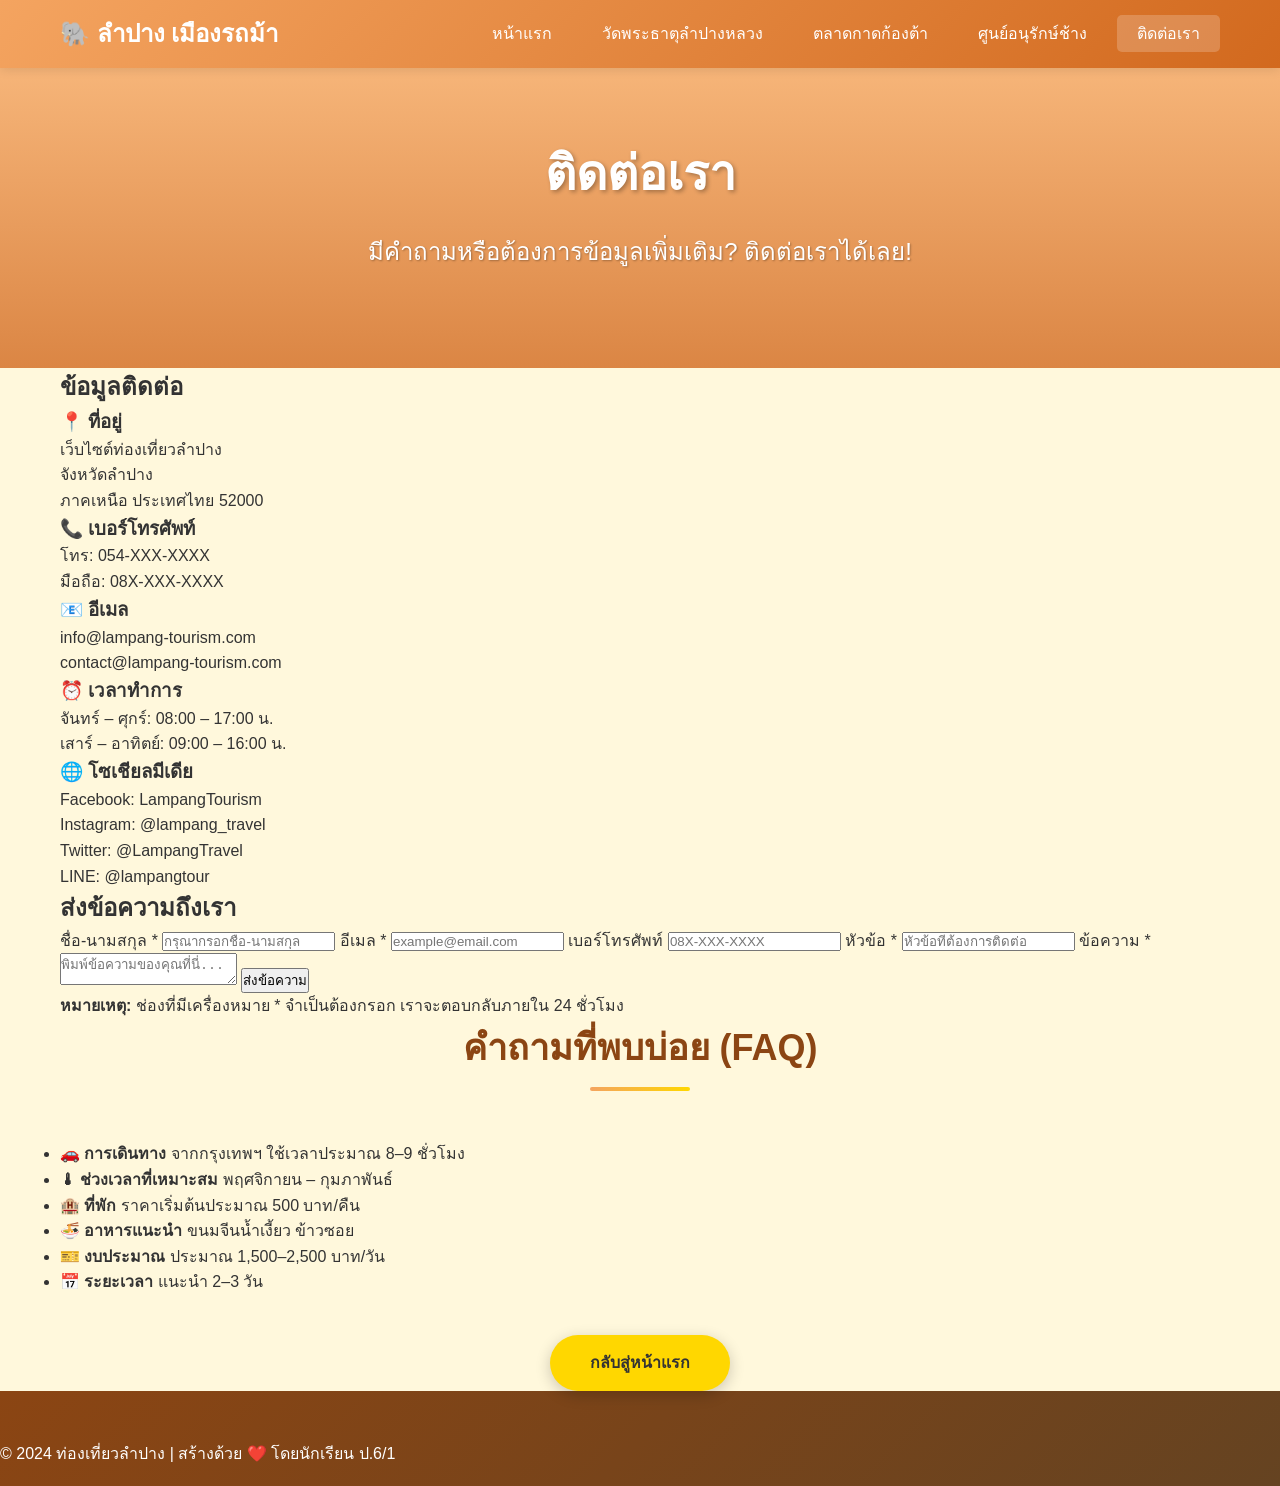
<file: contact.html>
<!DOCTYPE html>
<html lang="th">
<head>
    <meta charset="UTF-8">
    <meta name="viewport" content="width=device-width, initial-scale=1.0">
    <title>ติดต่อเรา - ท่องเที่ยวลำปาง</title>
    <link rel="stylesheet" href="styles.css">
</head>

<body>

<!-- Header -->
<header>
    <div class="container">
        <div class="logo">
            <h1>🐘 ลำปาง เมืองรถม้า</h1>
        </div>
        <nav>
            <ul>
                <li><a href="index.html">หน้าแรก</a></li>
                <li><a href="wat-phra-that.html">วัดพระธาตุลำปางหลวง</a></li>
                <li><a href="kad-kong-ta.html">ตลาดกาดก้องต้า</a></li>
                <li><a href="elephant-center.html">ศูนย์อนุรักษ์ช้าง</a></li>
                <li><a href="contact.html" class="active">ติดต่อเรา</a></li>
            </ul>
        </nav>
    </div>
</header>

<!-- Hero -->
<section class="hero" style="
    height:300px;
    background-image: linear-gradient(
        rgba(244,164,96,0.8),
        rgba(210,105,30,0.8)
    ),
    url('https://images.unsplash.com/photo-1423666639041-f56000c27a9a?w=1600&h=400&fit=crop');
">
    <div class="hero-content">
        <h2>ติดต่อเรา</h2>
        <p>มีคำถามหรือต้องการข้อมูลเพิ่มเติม? ติดต่อเราได้เลย!</p>
    </div>
</section>

<!-- Contact -->
<section class="contact-section">
    <div class="container">
        <div class="contact-container">

            <!-- Contact Info -->
            <div class="contact-info">
                <h2>ข้อมูลติดต่อ</h2>

                <h3>📍 ที่อยู่</h3>
                <p>
                    เว็บไซต์ท่องเที่ยวลำปาง<br>
                    จังหวัดลำปาง<br>
                    ภาคเหนือ ประเทศไทย 52000
                </p>

                <h3>📞 เบอร์โทรศัพท์</h3>
                <p>
                    โทร: 054-XXX-XXXX<br>
                    มือถือ: 08X-XXX-XXXX
                </p>

                <h3>📧 อีเมล</h3>
                <p>
                    info@lampang-tourism.com<br>
                    contact@lampang-tourism.com
                </p>

                <h3>⏰ เวลาทำการ</h3>
                <p>
                    จันทร์ – ศุกร์: 08:00 – 17:00 น.<br>
                    เสาร์ – อาทิตย์: 09:00 – 16:00 น.
                </p>

                <h3>🌐 โซเชียลมีเดีย</h3>
                <p>
                    Facebook: LampangTourism<br>
                    Instagram: @lampang_travel<br>
                    Twitter: @LampangTravel<br>
                    LINE: @lampangtour
                </p>
            </div>

            <!-- Contact Form -->
            <div class="contact-form">
                <h2>ส่งข้อความถึงเรา</h2>
                <form>
                    <label>ชื่อ-นามสกุล *</label>
                    <input type="text" required placeholder="กรุณากรอกชื่อ-นามสกุล">

                    <label>อีเมล *</label>
                    <input type="email" required placeholder="example@email.com">

                    <label>เบอร์โทรศัพท์</label>
                    <input type="tel" placeholder="08X-XXX-XXXX">

                    <label>หัวข้อ *</label>
                    <input type="text" required placeholder="หัวข้อที่ต้องการติดต่อ">

                    <label>ข้อความ *</label>
                    <textarea required placeholder="พิมพ์ข้อความของคุณที่นี่..."></textarea>

                    <button type="submit">ส่งข้อความ</button>
                </form>

                <p class="note">
                    <strong>หมายเหตุ:</strong> ช่องที่มีเครื่องหมาย * จำเป็นต้องกรอก
                    เราจะตอบกลับภายใน 24 ชั่วโมง
                </p>
            </div>
        </div>

        <!-- FAQ -->
        <h2 class="section-title">คำถามที่พบบ่อย (FAQ)</h2>

        <ul class="faq">
            <li><strong>🚗 การเดินทาง</strong> จากกรุงเทพฯ ใช้เวลาประมาณ 8–9 ชั่วโมง</li>
            <li><strong>🌡 ช่วงเวลาที่เหมาะสม</strong> พฤศจิกายน – กุมภาพันธ์</li>
            <li><strong>🏨 ที่พัก</strong> ราคาเริ่มต้นประมาณ 500 บาท/คืน</li>
            <li><strong>🍜 อาหารแนะนำ</strong> ขนมจีนน้ำเงี้ยว ข้าวซอย</li>
            <li><strong>🎫 งบประมาณ</strong> ประมาณ 1,500–2,500 บาท/วัน</li>
            <li><strong>📅 ระยะเวลา</strong> แนะนำ 2–3 วัน</li>
        </ul>

        <div style="text-align:center; margin-top:40px;">
            <a href="index.html" class="btn">กลับสู่หน้าแรก</a>
        </div>
    </div>
</section>

<!-- Footer -->
<footer>
    <p>&copy; 2024 ท่องเที่ยวลำปาง | สร้างด้วย ❤️ โดยนักเรียน ป.6/1</p>
</footer>

</body>
</html>
</file>
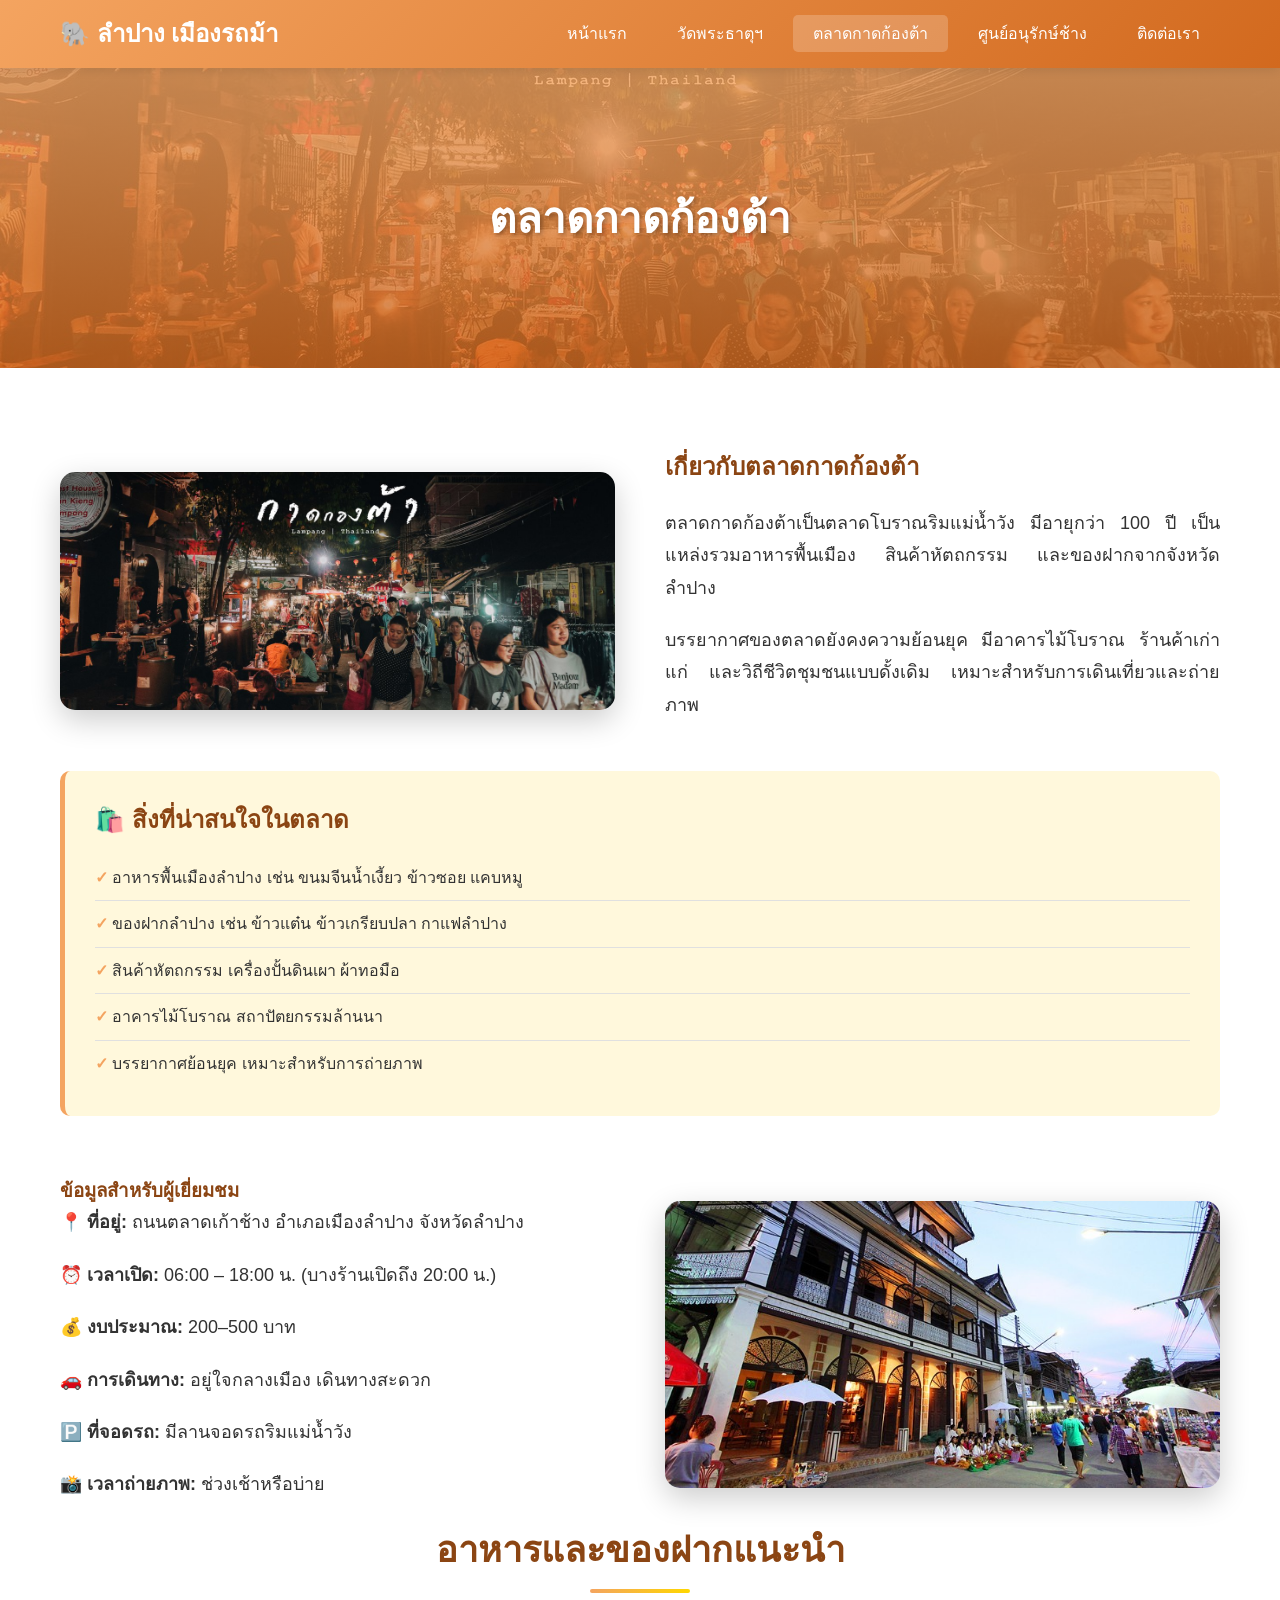
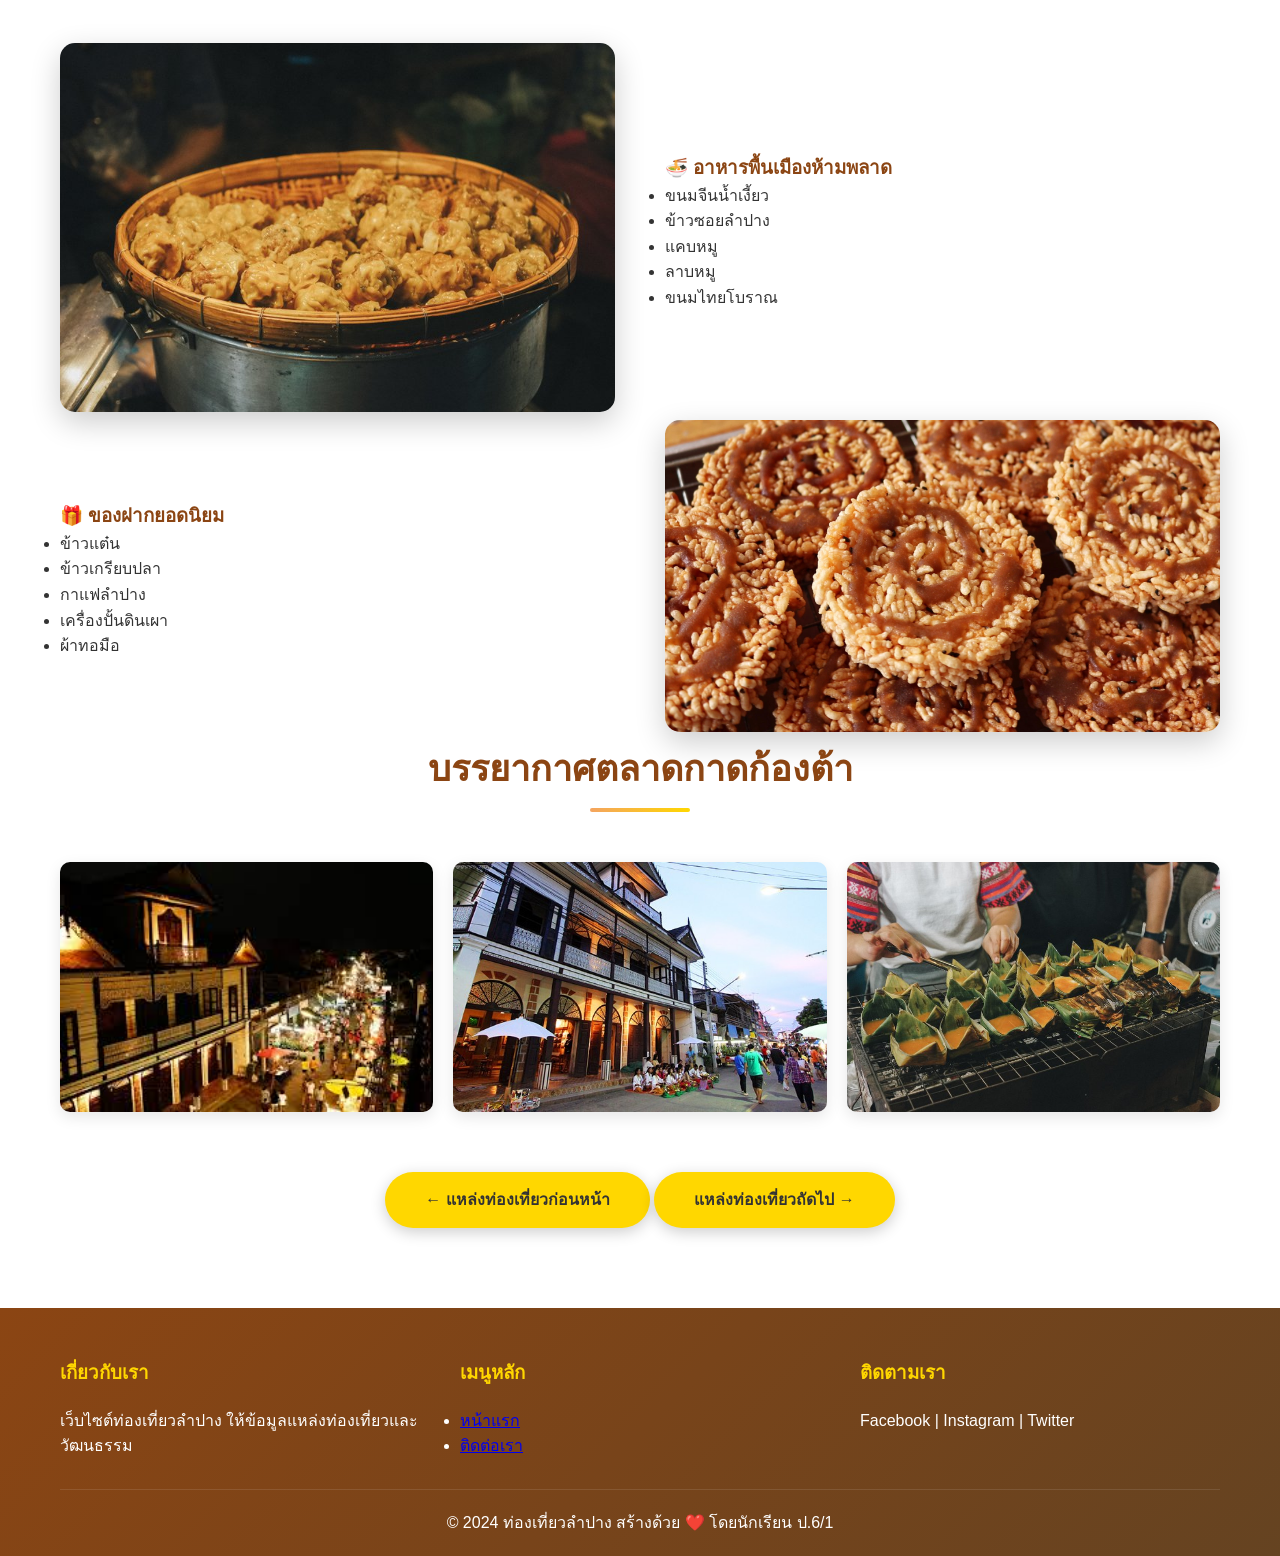
<file: kad-kong-ta.html>
<!DOCTYPE html>
<html lang="th">
<head>
    <meta charset="UTF-8">
    <meta name="viewport" content="width=device-width, initial-scale=1.0">
    <title>ตลาดกาดก้องต้า - ท่องเที่ยวลำปาง</title>
    <link rel="stylesheet" href="styles.css">
</head>
<body>

<!-- Header และ Navigation -->
<header>
    <div class="container">
        <div class="logo">
            <h1>🐘 ลำปาง เมืองรถม้า</h1>
        </div>
        <nav>
            <ul>
                <li><a href="index.html">หน้าแรก</a></li>
                <li><a href="wat-phra-that.html">วัดพระธาตุฯ</a></li>
                <li><a href="kad-kong-ta.html" class="active">ตลาดกาดก้องต้า</a></li>
                <li><a href="elephant-center.html">ศูนย์อนุรักษ์ช้าง</a></li>
                <li><a href="contact.html">ติดต่อเรา</a></li>
            </ul>
        </nav>
    </div>
</header>

<!-- Detail Hero Section -->
<section class="detail-hero" style="background-image: linear-gradient(rgba(244,164,96,0.8), rgba(210,105,30,0.8)), url('images/coverkongtamarket.jpg');">
    <h2>ตลาดกาดก้องต้า</h2>
</section>

<!-- Detail Content -->
<section class="detail-content">
    <div class="container">

        <div class="content-wrapper">
            <div class="content-image">
                <img src="images/coverkongtamarket.jpg" alt="ตลาดกาดก้องต้า">
            </div>
            <div class="content-text">
                <h2 style="color:#8B4513; margin-bottom:20px;">
                    เกี่ยวกับตลาดกาดก้องต้า
                </h2>
                <p>
                    ตลาดกาดก้องต้าเป็นตลาดโบราณริมแม่น้ำวัง 
                    มีอายุกว่า 100 ปี เป็นแหล่งรวมอาหารพื้นเมือง 
                    สินค้าหัตถกรรม และของฝากจากจังหวัดลำปาง
                </p>
                <p>
                    บรรยากาศของตลาดยังคงความย้อนยุค 
                    มีอาคารไม้โบราณ ร้านค้าเก่าแก่ 
                    และวิถีชีวิตชุมชนแบบดั้งเดิม 
                    เหมาะสำหรับการเดินเที่ยวและถ่ายภาพ
                </p>
            </div>
        </div>

        <!-- ไฮไลท์ -->
        <div class="info-box">
            <h3>🛍️ สิ่งที่น่าสนใจในตลาด</h3>
            <ul>
                <li>อาหารพื้นเมืองลำปาง เช่น ขนมจีนน้ำเงี้ยว ข้าวซอย แคบหมู</li>
                <li>ของฝากลำปาง เช่น ข้าวแต๋น ข้าวเกรียบปลา กาแฟลำปาง</li>
                <li>สินค้าหัตถกรรม เครื่องปั้นดินเผา ผ้าทอมือ</li>
                <li>อาคารไม้โบราณ สถาปัตยกรรมล้านนา</li>
                <li>บรรยากาศย้อนยุค เหมาะสำหรับการถ่ายภาพ</li>
            </ul>
        </div>

        <!-- ข้อมูลผู้เยี่ยมชม -->
        <div class="content-wrapper" style="margin-top:60px;">
            <div class="content-text">
                <h3 style="color:#8B4513;">ข้อมูลสำหรับผู้เยี่ยมชม</h3>
                <p><strong>📍 ที่อยู่:</strong> ถนนตลาดเก้าช้าง อำเภอเมืองลำปาง จังหวัดลำปาง</p>
                <p><strong>⏰ เวลาเปิด:</strong> 06:00 – 18:00 น. (บางร้านเปิดถึง 20:00 น.)</p>
                <p><strong>💰 งบประมาณ:</strong> 200–500 บาท</p>
                <p><strong>🚗 การเดินทาง:</strong> อยู่ใจกลางเมือง เดินทางสะดวก</p>
                <p><strong>🅿️ ที่จอดรถ:</strong> มีลานจอดรถริมแม่น้ำวัง</p>
                <p><strong>📸 เวลาถ่ายภาพ:</strong> ช่วงเช้าหรือบ่าย</p>
            </div>
            <div class="content-image">
                <img src="images/kongtamarket1.jpg" alt="บรรยากาศตลาด">
            </div>
        </div>

        <!-- อาหารและของฝาก -->
        <h2 class="section-title">อาหารและของฝากแนะนำ</h2>

        <div class="content-wrapper">
            <div class="content-image">
                <img src="images/kongtamarket6.jpg" alt="อาหารพื้นเมือง">
            </div>
            <div class="content-text">
                <h3 style="color:#8B4513;">🍜 อาหารพื้นเมืองห้ามพลาด</h3>
                <ul>
                    <li>ขนมจีนน้ำเงี้ยว</li>
                    <li>ข้าวซอยลำปาง</li>
                    <li>แคบหมู</li>
                    <li>ลาบหมู</li>
                    <li>ขนมไทยโบราณ</li>
                </ul>
            </div>
        </div>

        <div class="content-wrapper">
            <div class="content-text">
                <h3 style="color:#8B4513;">🎁 ของฝากยอดนิยม</h3>
                <ul>
                    <li>ข้าวแต๋น</li>
                    <li>ข้าวเกรียบปลา</li>
                    <li>กาแฟลำปาง</li>
                    <li>เครื่องปั้นดินเผา</li>
                    <li>ผ้าทอมือ</li>
                </ul>
            </div>
            <div class="content-image">
                <img src="images/kong0.jpg" alt="ของฝาก">
            </div>
        </div>

        <!-- แกลเลอรี่ -->
        <h2 class="section-title">บรรยากาศตลาดกาดก้องต้า</h2>
        <div class="gallery">
            <img src="images/kongtamarket3.jpg" alt="ตลาด 1">
            <img src="images/kongtamarket1.jpg" alt="ตลาด 2">
            <img src="images/kongtamarket7.jpg" alt="อาหาร">
        </div>

        <!-- ปุ่มนำทาง -->
        <div style="margin-top:60px; text-align:center;">
            <a href="wat-phra-that.html" class="btn">← แหล่งท่องเที่ยวก่อนหน้า</a>
            <a href="elephant-center.html" class="btn">แหล่งท่องเที่ยวถัดไป →</a>
        </div>

    </div>
</section>

<!-- Footer -->
<footer>
    <div class="container">
        <div class="footer-content">
            <div class="footer-section">
                <h3>เกี่ยวกับเรา</h3>
                <p>เว็บไซต์ท่องเที่ยวลำปาง ให้ข้อมูลแหล่งท่องเที่ยวและวัฒนธรรม</p>
            </div>
            <div class="footer-section">
                <h3>เมนูหลัก</h3>
                <ul>
                    <li><a href="index.html">หน้าแรก</a></li>
                    <li><a href="contact.html">ติดต่อเรา</a></li>
                </ul>
            </div>
            <div class="footer-section">
                <h3>ติดตามเรา</h3>
                <p>Facebook | Instagram | Twitter</p>
            </div>
        </div>
        <div class="footer-bottom">
            <p>&copy; 2024 ท่องเที่ยวลำปาง สร้างด้วย ❤️ โดยนักเรียน ป.6/1</p>
        </div>
    </div>
</footer>

</body>
</html>
</file>
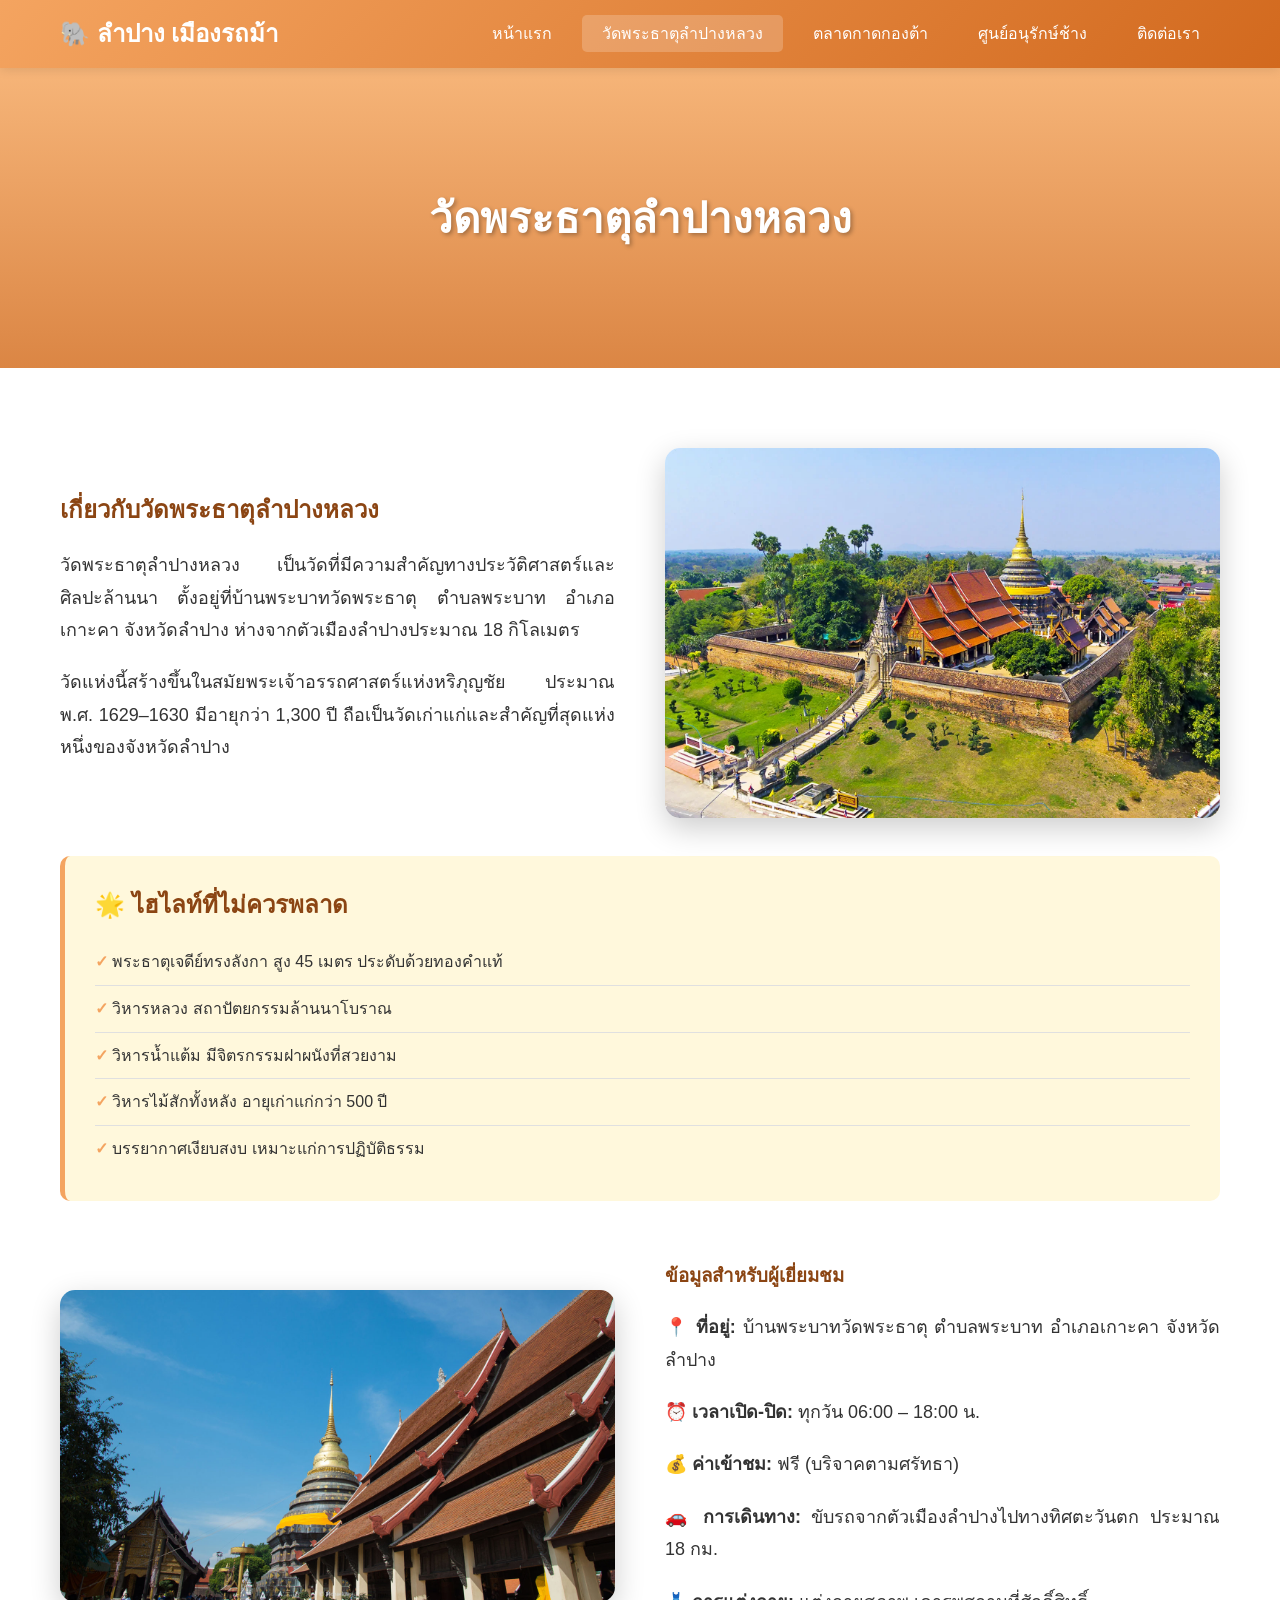
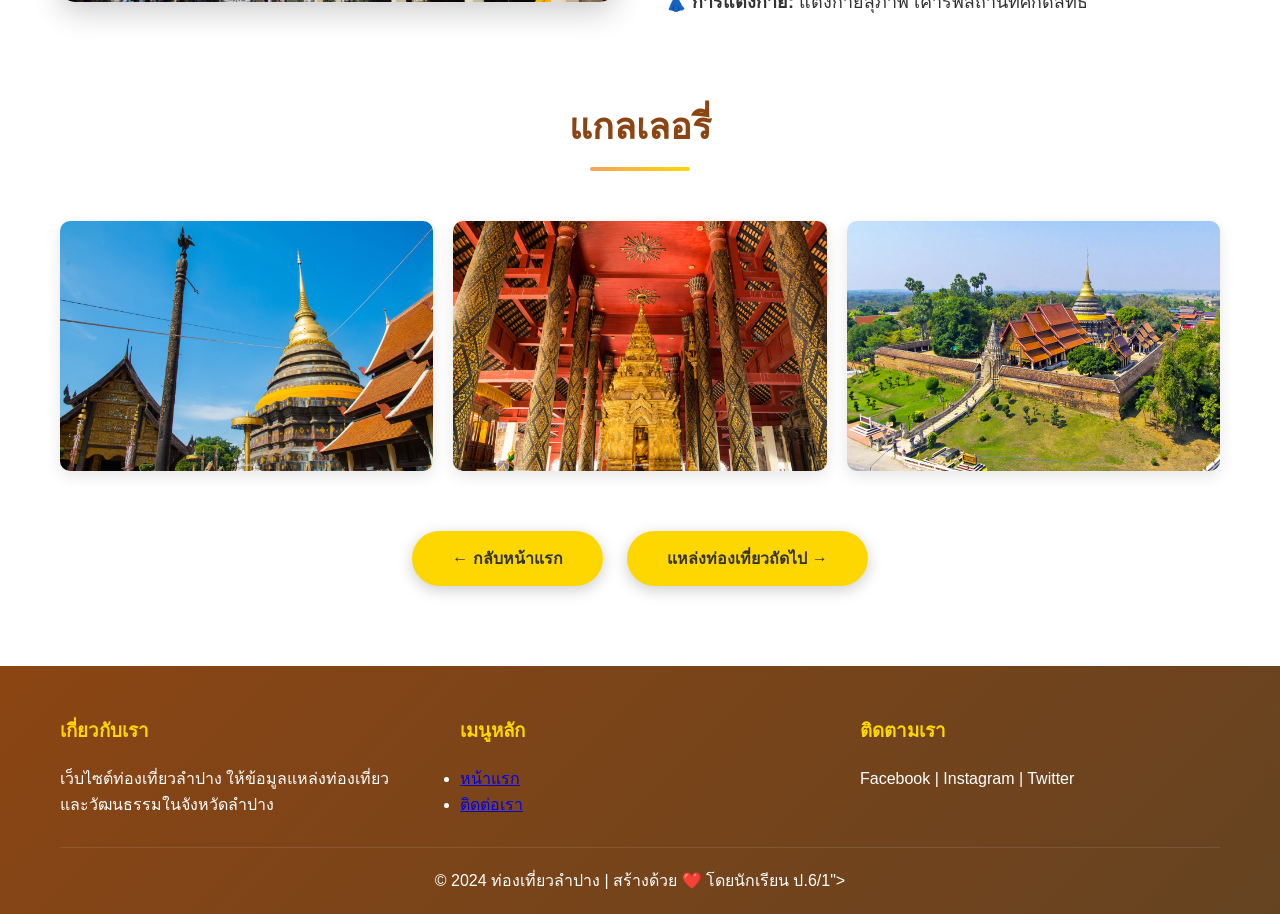
<file: wat-phra-that.html>
<!DOCTYPE html>
<html lang="th">
<head>
    <meta charset="UTF-8">
    <meta name="viewport" content="width=device-width, initial-scale=1.0">
    <title>วัดพระธาตุลำปางหลวง - ท่องเที่ยวลำปาง</title>
    <link rel="stylesheet" href="styles.css">
</head>
<body>

<!-- Header และ Navigation -->
<header>
    <div class="container">
        <div class="logo">
            <h1>🐘 ลำปาง เมืองรถม้า</h1>
        </div>
        <nav>
            <ul>
                <li><a href="index.html">หน้าแรก</a></li>
                <li><a href="wat-phra-that.html" class="active">วัดพระธาตุลำปางหลวง</a></li>
                <li><a href="kad-kong-ta.html">ตลาดกาดกองต้า</a></li>
                <li><a href="elephant-center.html">ศูนย์อนุรักษ์ช้าง</a></li>
                <li><a href="contact.html">ติดต่อเรา</a></li>
            </ul>
        </nav>
    </div>
</header>

<!-- Detail Hero Section -->
<section class="detail-hero" style="background-image: linear-gradient(rgba(244,164,96,0.8), rgba(210,105,30,0.8)), url('https://images.unsplash.com/photo-1551882547-ff40c63fe5fa?w=1600&h=400&fit=crop');">
    <h2>วัดพระธาตุลำปางหลวง</h2>
</section>

<!-- Detail Content -->
<section class="detail-content">
    <div class="container">

        <!-- เนื้อหาหลัก -->
        <div class="content-wrapper">
            <div class="content-text">
                <h2 style="color:#8B4513; margin-bottom:20px;">
                    เกี่ยวกับวัดพระธาตุลำปางหลวง
                </h2>
                <p>
                    วัดพระธาตุลำปางหลวง เป็นวัดที่มีความสำคัญทางประวัติศาสตร์และศิลปะล้านนา
                    ตั้งอยู่ที่บ้านพระบาทวัดพระธาตุ ตำบลพระบาท อำเภอเกาะคา จังหวัดลำปาง
                    ห่างจากตัวเมืองลำปางประมาณ 18 กิโลเมตร
                </p>
                <p>
                    วัดแห่งนี้สร้างขึ้นในสมัยพระเจ้าอรรถศาสตร์แห่งหริภุญชัย
                    ประมาณ พ.ศ. 1629–1630 มีอายุกว่า 1,300 ปี
                    ถือเป็นวัดเก่าแก่และสำคัญที่สุดแห่งหนึ่งของจังหวัดลำปาง
                </p>
            </div>
            <div class="content-image">
                <img src="images/Wat-Phra-That-Lampang-Luang_27_05_2023.webp" alt="วัดพระธาตุลำปางหลวง">
            </div>
        </div>

        <!-- ไฮไลท์ -->
        <div class="info-box">
            <h3>🌟 ไฮไลท์ที่ไม่ควรพลาด</h3>
            <ul>
                <li>พระธาตุเจดีย์ทรงลังกา สูง 45 เมตร ประดับด้วยทองคำแท้</li>
                <li>วิหารหลวง สถาปัตยกรรมล้านนาโบราณ</li>
                <li>วิหารน้ำแต้ม มีจิตรกรรมฝาผนังที่สวยงาม</li>
                <li>วิหารไม้สักทั้งหลัง อายุเก่าแก่กว่า 500 ปี</li>
                <li>บรรยากาศเงียบสงบ เหมาะแก่การปฏิบัติธรรม</li>
            </ul>
        </div>

        <!-- ข้อมูลผู้เยี่ยมชม -->
        <div class="content-wrapper" style="margin-top:60px;">
            <div class="content-image">
                <img src="images/Watphrathatlampangluang3.jpg" alt="พระธาตุเจดีย์">
            </div>
            <div class="content-text">
                <h3 style="color:#8B4513; margin-bottom:20px;">ข้อมูลสำหรับผู้เยี่ยมชม</h3>
                <p><strong>📍 ที่อยู่:</strong> บ้านพระบาทวัดพระธาตุ ตำบลพระบาท อำเภอเกาะคา จังหวัดลำปาง</p>
                <p><strong>⏰ เวลาเปิด-ปิด:</strong> ทุกวัน 06:00 – 18:00 น.</p>
                <p><strong>💰 ค่าเข้าชม:</strong> ฟรี (บริจาคตามศรัทธา)</p>
                <p><strong>🚗 การเดินทาง:</strong> ขับรถจากตัวเมืองลำปางไปทางทิศตะวันตก ประมาณ 18 กม.</p>
                <p><strong>👗 การแต่งกาย:</strong> แต่งกายสุภาพ เคารพสถานที่ศักดิ์สิทธิ์</p>
            </div>
        </div>

        <!-- แกลเลอรี่ -->
        <div style="margin-top:60px;">
            <h2 class="section-title">แกลเลอรี่</h2>
            <div class="gallery">
                <img src="images/Watphrathatlampangluang.jpg" alt="วัดพระธาตุลำปางหลวง 1">
                <img src="images/Watphrathatlampangluang2.jpg" alt="วัดพระธาตุลำปางหลวง 2">
                <img src="images/Wat-Phra-That-Lampang-Luang_27_05_2023.webp" alt="วัดพระธาตุลำปางหลวง 3">
            </div>
        </div>

        <!-- ปุ่มนำทาง -->
        <div style="margin-top:60px; text-align:center;">
            <a href="index.html" class="btn" style="margin-right:20px;">← กลับหน้าแรก</a>
            <a href="kad-kong-ta.html" class="btn">แหล่งท่องเที่ยวถัดไป →</a>
        </div>

    </div>
</section>

<!-- Footer -->
<footer>
    <div class="container">
        <div class="footer-content">
            <div class="footer-section">
                <h3>เกี่ยวกับเรา</h3>
                <p>
                    เว็บไซต์ท่องเที่ยวลำปาง ให้ข้อมูลแหล่งท่องเที่ยว
                    และวัฒนธรรมในจังหวัดลำปาง
                </p>
            </div>
            <div class="footer-section">
                <h3>เมนูหลัก</h3>
                <ul>
                    <li><a href="index.html">หน้าแรก</a></li>
                    <li><a href="contact.html">ติดต่อเรา</a></li>
                </ul>
            </div>
            <div class="footer-section">
                <h3>ติดตามเรา</h3>
                <p>Facebook | Instagram | Twitter</p>
            </div>
        </div>
        <div class="footer-bottom">
            <p>&copy; 2024 ท่องเที่ยวลำปาง | สร้างด้วย ❤️ โดยนักเรียน ป.6/1"></div></p>
        </div>
    </div>
</footer>

</body>
</html>
</file>
<file: styles.css>
/* ========== ตั้งค่าพื้นฐาน ========== */
* {
    margin: 0;
    padding: 0;
    box-sizing: border-box;
}

body {
    font-family: 'Segoe UI', Tahoma, Geneva, Verdana, sans-serif;
    line-height: 1.6;
    color: #333;
    background-color: #FFF8DC;
}

.container {
    max-width: 1200px;
    margin: 0 auto;
    padding: 0 20px;
}

/* ========== Header และ Navigation ========== */
header {
    background: linear-gradient(135deg, #F4A460 0%, #D2691E 100%);
    box-shadow: 0 2px 10px rgba(0,0,0,0.1);
    position: sticky;
    top: 0;
    z-index: 1000;
}

header .container {
    display: flex;
    justify-content: space-between;
    align-items: center;
    padding: 15px 20px;
}

.logo h1 {
    color: white;
    font-size: 24px;
    font-weight: bold;
}

nav ul {
    display: flex;
    list-style: none;
    gap: 10px;
}

nav ul li a {
    color: white;
    text-decoration: none;
    padding: 10px 20px;
    border-radius: 5px;
    transition: all 0.3s ease;
    font-weight: 500;
}

nav ul li a:hover,
nav ul li a.active {
    background-color: rgba(255,255,255,0.2);
    transform: translateY(-2px);
}

/* ========== Hero Section ========== */
.hero {
    background: linear-gradient(rgba(244,164,96,0.8), rgba(210,105,30,0.8)),
                url('images/lampang2.jpg') center/cover;
    height: 500px;
    display: flex;
    align-items: center;
    justify-content: center;
    text-align: center;
    color: white;
}

.hero-content h2 {
    font-size: 48px;
    margin-bottom: 20px;
    text-shadow: 2px 2px 4px rgba(0,0,0,0.3);
}

.hero-content p {
    font-size: 24px;
    margin-bottom: 30px;
    text-shadow: 1px 1px 2px rgba(0,0,0,0.3);
}

/* ========== ปุ่ม (Button) ========== */
.btn {
    display: inline-block;
    padding: 15px 40px;
    background-color: #FFD700;
    color: #333;
    text-decoration: none;
    border-radius: 50px;
    font-weight: bold;
    transition: all 0.3s ease;
    box-shadow: 0 4px 15px rgba(0,0,0,0.2);
}

.btn:hover {
    background-color: #FFA500;
    transform: translateY(-3px);
    box-shadow: 0 6px 20px rgba(0,0,0,0.3);
}

/* ========== หัวข้อแต่ละส่วน ========== */
.section-title {
    text-align: center;
    font-size: 36px;
    color: #8B4513;
    margin-bottom: 50px;
    position: relative;
    padding-bottom: 15px;
}

.section-title::after {
    content: '';
    position: absolute;
    bottom: 0;
    left: 50%;
    transform: translateX(-50%);
    width: 100px;
    height: 4px;
    background: linear-gradient(90deg, #F4A460, #FFD700);
    border-radius: 2px;
}

/* ========== Layout เนื้อหา ========== */
.content-wrapper {
    display: flex;
    align-items: center;
    gap: 50px;
}

.content-text {
    flex: 1;
}

.content-text p {
    font-size: 18px;
    margin-bottom: 20px;
    text-align: justify;
    line-height: 1.8;
}

.content-image {
    flex: 1;
}

.content-image img {
    width: 100%;
    border-radius: 15px;
    box-shadow: 0 10px 30px rgba(0,0,0,0.2);
    transition: transform 0.3s ease;
}

.content-image img:hover {
    transform: scale(1.05);
}

/* ========== Detail Page ========== */
.detail-hero {
    background: linear-gradient(rgba(244,164,96,0.8), rgba(210,105,30,0.8)),
                url('https://images.unsplash.com/photo-1551882547-ff40c63fe5fa?w=1600&h=400&fit=crop')
                center/cover;
    height: 300px;
    display: flex;
    align-items: center;
    justify-content: center;
    text-align: center;
    color: white;
}

.detail-hero h2 {
    font-size: 42px;
    text-shadow: 2px 2px 4px rgba(0,0,0,0.3);
}

.detail-content {
    padding: 80px 0;
    background-color: white;
}

/* ========== กล่องข้อมูล ========== */
.info-box {
    background-color: #FFF8DC;
    padding: 30px;
    border-radius: 10px;
    border-left: 5px solid #F4A460;
    margin: 30px 0;
}

.info-box h3 {
    color: #8B4513;
    margin-bottom: 15px;
    font-size: 24px;
}

.info-box ul {
    list-style: none;
    padding-left: 0;
}

.info-box ul li {
    padding: 10px 0;
    border-bottom: 1px solid #e0e0e0;
    font-size: 16px;
}

.info-box ul li:last-child {
    border-bottom: none;
}

.info-box ul li::before {
    content: "✓ ";
    color: #F4A460;
    font-weight: bold;
}

/* ========== แกลเลอรีรูปภาพ ========== */
.gallery {
    display: grid;
    grid-template-columns: repeat(auto-fit, minmax(300px, 1fr));
    gap: 20px;
    margin-top: 40px;
}

.gallery img {
    width: 100%;
    height: 250px;
    object-fit: cover;
    border-radius: 10px;
    box-shadow: 0 5px 15px rgba(0,0,0,0.1);
    transition: transform 0.3s ease;
}

.gallery img:hover {
    transform: scale(1.05);
}

/* ========== Footer ========== */
footer {
    background: linear-gradient(135deg, #8B4513 0%, #654321 100%);
    color: white;
    padding: 50px 0 20px;
}

.footer-content {
    display: grid;
    grid-template-columns: repeat(auto-fit, minmax(250px, 1fr));
    gap: 40px;
    margin-bottom: 30px;
}

.footer-section h3 {
    margin-bottom: 20px;
    color: #FFD700;
}

.footer-bottom {
    text-align: center;
    padding-top: 20px;
    border-top: 1px solid rgba(255,255,255,0.1);
}

/* ========== Responsive Design ========== */
@media (max-width: 768px) {
    header .container {
        flex-direction: column;
        gap: 15px;
    }

    nav ul {
        flex-wrap: wrap;
        justify-content: center;
    }

    .content-wrapper {
        flex-direction: column;
    }

    .section-title {
        font-size: 28px;
    }

    .gallery {
        grid-template-columns: 1fr;
    }
}
</file>
